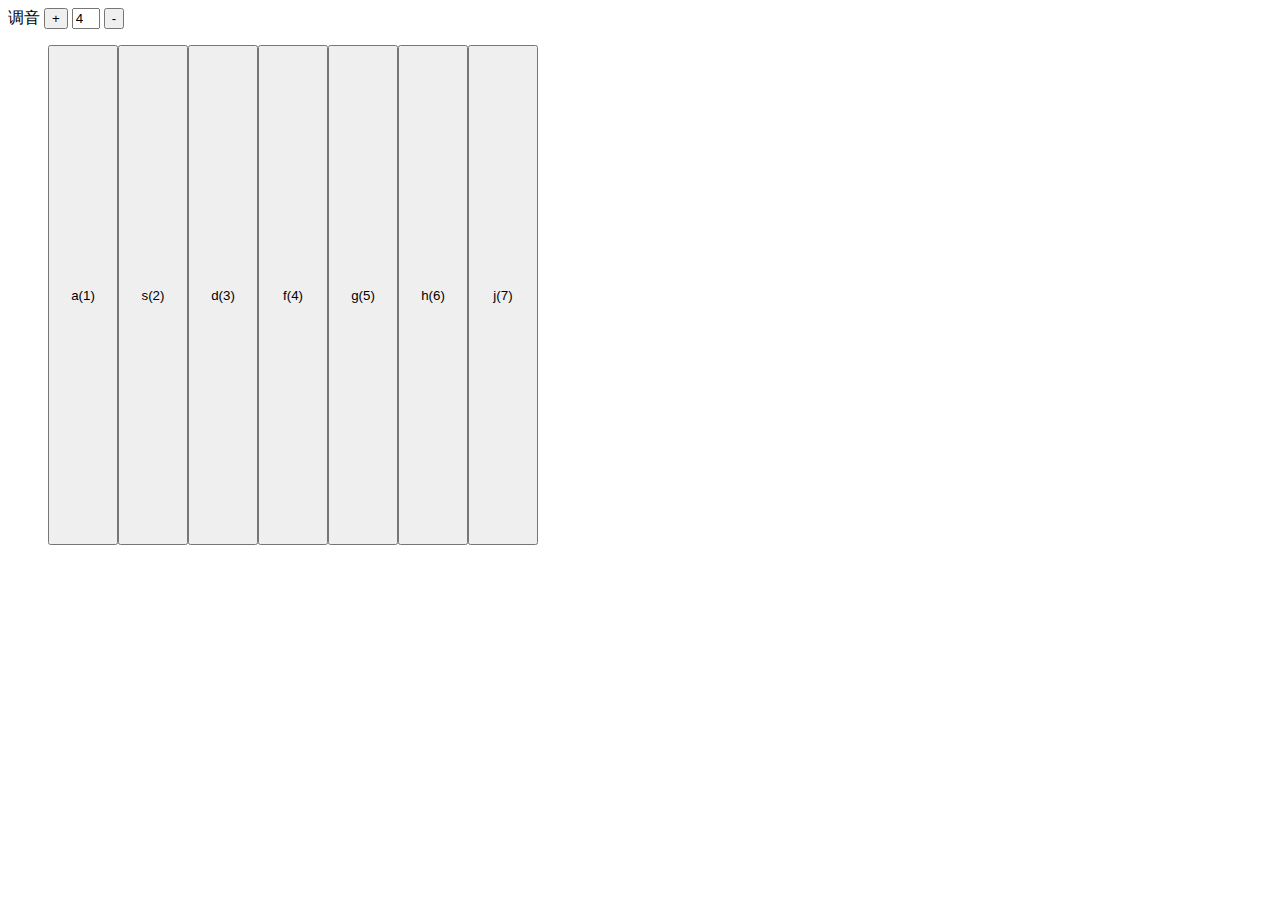
<file: gangqin/index.html>
<!DOCTYPE html>
<!-- saved from url=(0087)http://www.17sucai.com/preview/784137/2017-08-31/%E7%94%B5%E5%AD%90%E7%90%B4/index.html -->
<html lang="en"><head><meta http-equiv="Content-Type" content="text/html; charset=UTF-8">
	
	<title>Document</title>
	<style>
		
		ul li{
			float: left;
			list-style:none;
		}
		ul li button{
			width:70px;
			height:500px;
		}
		input{
			width:20px;
		}

	</style>
</head>
<body>
	<div>
		<span>调音</span>
		<button>+</button>
		<input type="text" value="4">
		<button>-</button>
	</div>
	<ul>
		<li><button>a(1)</button></li>
		<li><button>s(2)</button></li>
		<li><button>d(3)</button></li>
		<li><button>f(4)</button></li>
		<li><button>g(5)</button></li>
		<li><button>h(6)</button></li>
		<li><button>j(7)</button></li>
	</ul>
	
<script>

	// 先做调音调那块
		var aBtn = document.querySelectorAll("button");
		var oIpt = document.querySelector("input");
		aBtn[0].onclick=function() {
			oIpt.value=(oIpt.value++)>6?1:oIpt.value;
		}
		aBtn[1].onclick=function() {
			oIpt.value=(oIpt.value--)<2?7:oIpt.value;
		}

	// 获取按键
	var oUl = document.querySelector("ul");
	var aBtns = oUl.querySelectorAll("button");

	// 当键盘点击时，调用音乐响应函数
	window.onkeydown=function(e) {
		call(e)
	}

	// 当鼠标点击时，调用音乐响应函数
	var nums=[65,83,68,70,71,72,74];
	for (var i = 0; i<aBtns.length; i++) {
		aBtns[i].index=nums[i];
		aBtns[i].onclick=function() {
			call(this.index);
		}
	}


	// 制作音乐响应函数
	function call(e) {
	// e有两种可能  事件对象,或者是一个 数字
		// console.log(e.keyCode);
		// 键值	
		// a  s  d  f  g  h  j
		// 65 83 68 70 71 72 74
		 // 音律
		 // 1c 2d 3e 4f 5g 6a 7b
		 // 音乐文件名 a1 a2 a3 a4…………b1 b2 b3…………
 	// 判断
 	switch(e.keyCode || e){
 		case 65:
 		// 实例化一audio对象
 		var audio = new Audio();
 		// 设置好音频路径
 		audio.src="test/c"+oIpt.value+".mp3";
 		// 播放音频
 		audio.play();
 		break;
 		case 83:
		var audio=new Audio();
		audio.src="test/d"+oIpt.value+".mp3";
		audio.play();
		break;
		case 68:
		var audio=new Audio();
		audio.src="test/e"+oIpt.value+".mp3";
		audio.play();
		break;
		case 70:
		var audio=new Audio();
		audio.src="test/f"+oIpt.value+".mp3";
		audio.play();
		break;
		case 71:
		var audio=new Audio();
		audio.src="test/g"+oIpt.value+".mp3";
		audio.play();
		break;
		case 72:
		var audio=new Audio();
		audio.src="test/a"+oIpt.value+".mp3";
		audio.play();
		break;
		case 74:
		var audio=new Audio();
		audio.src="test/b"+oIpt.value+".mp3";
		audio.play();
		break;
 	}
	}
</script>


</body></html>
</file>
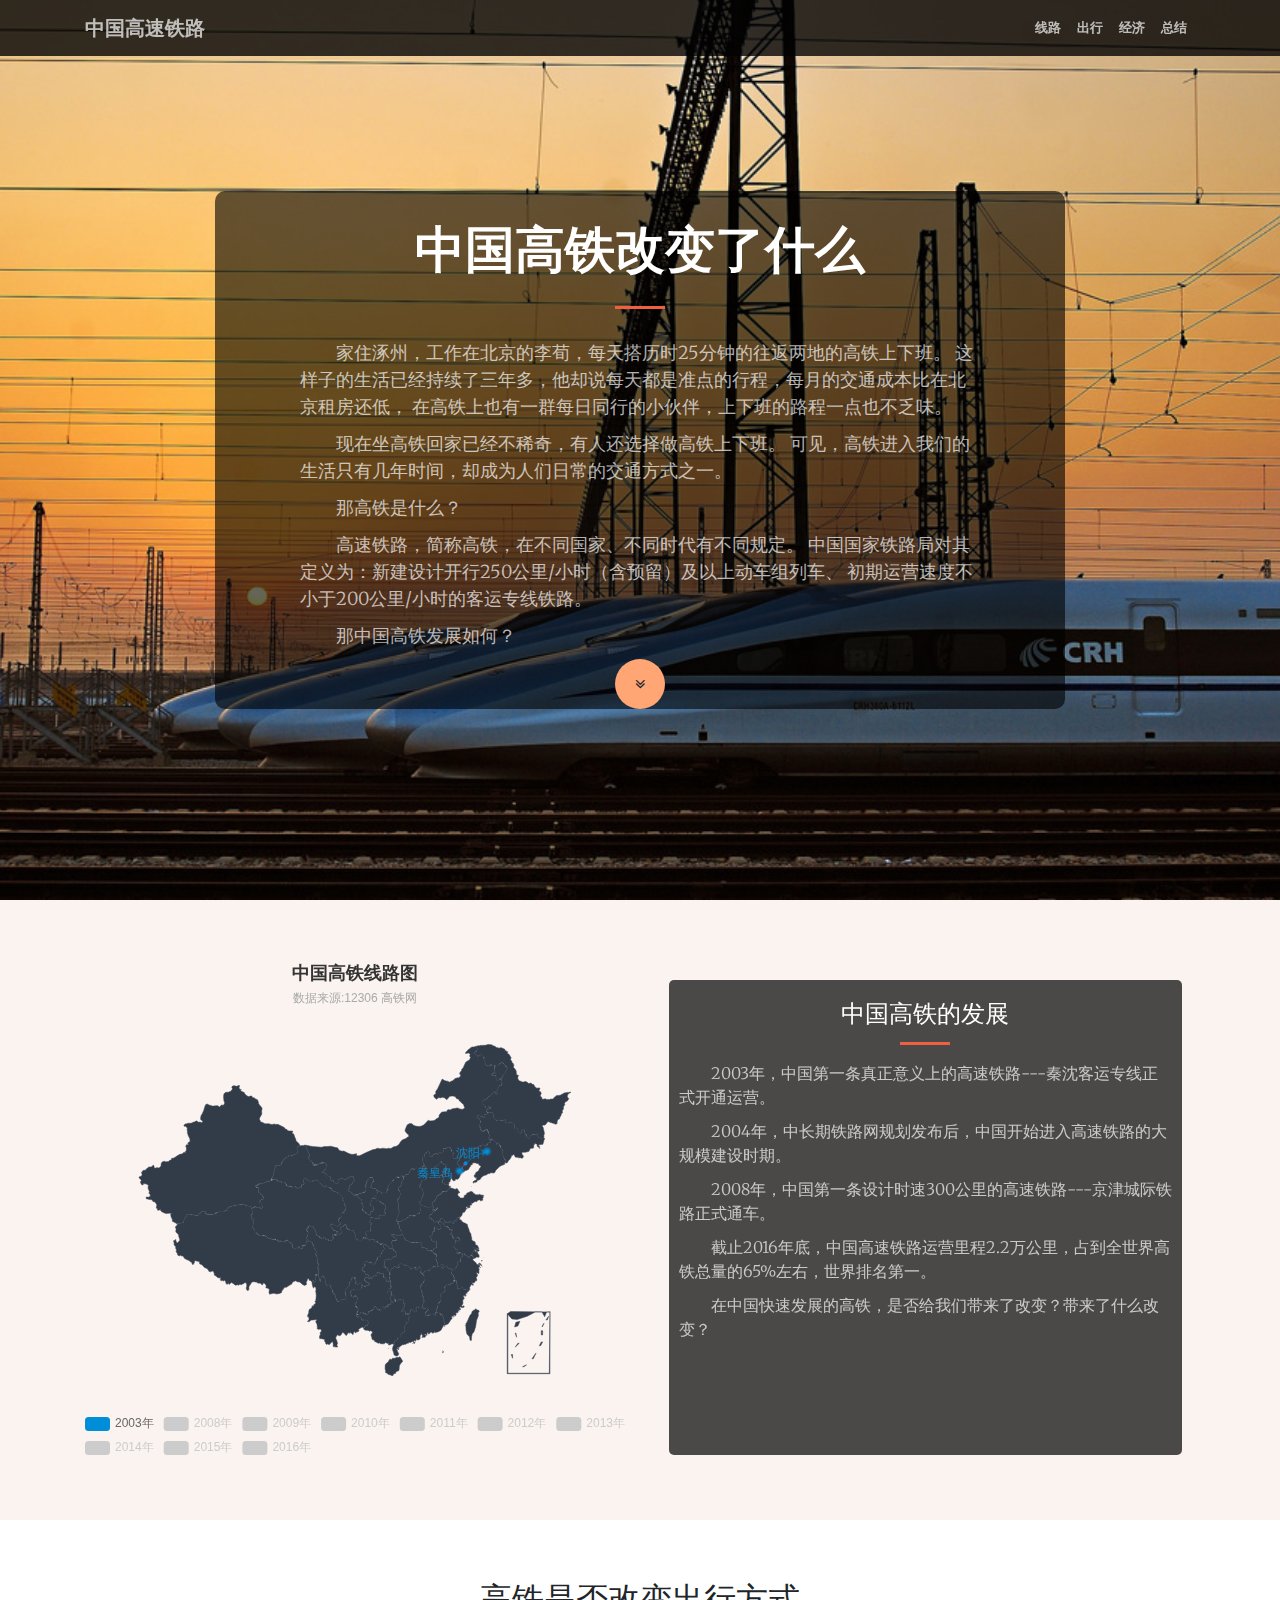
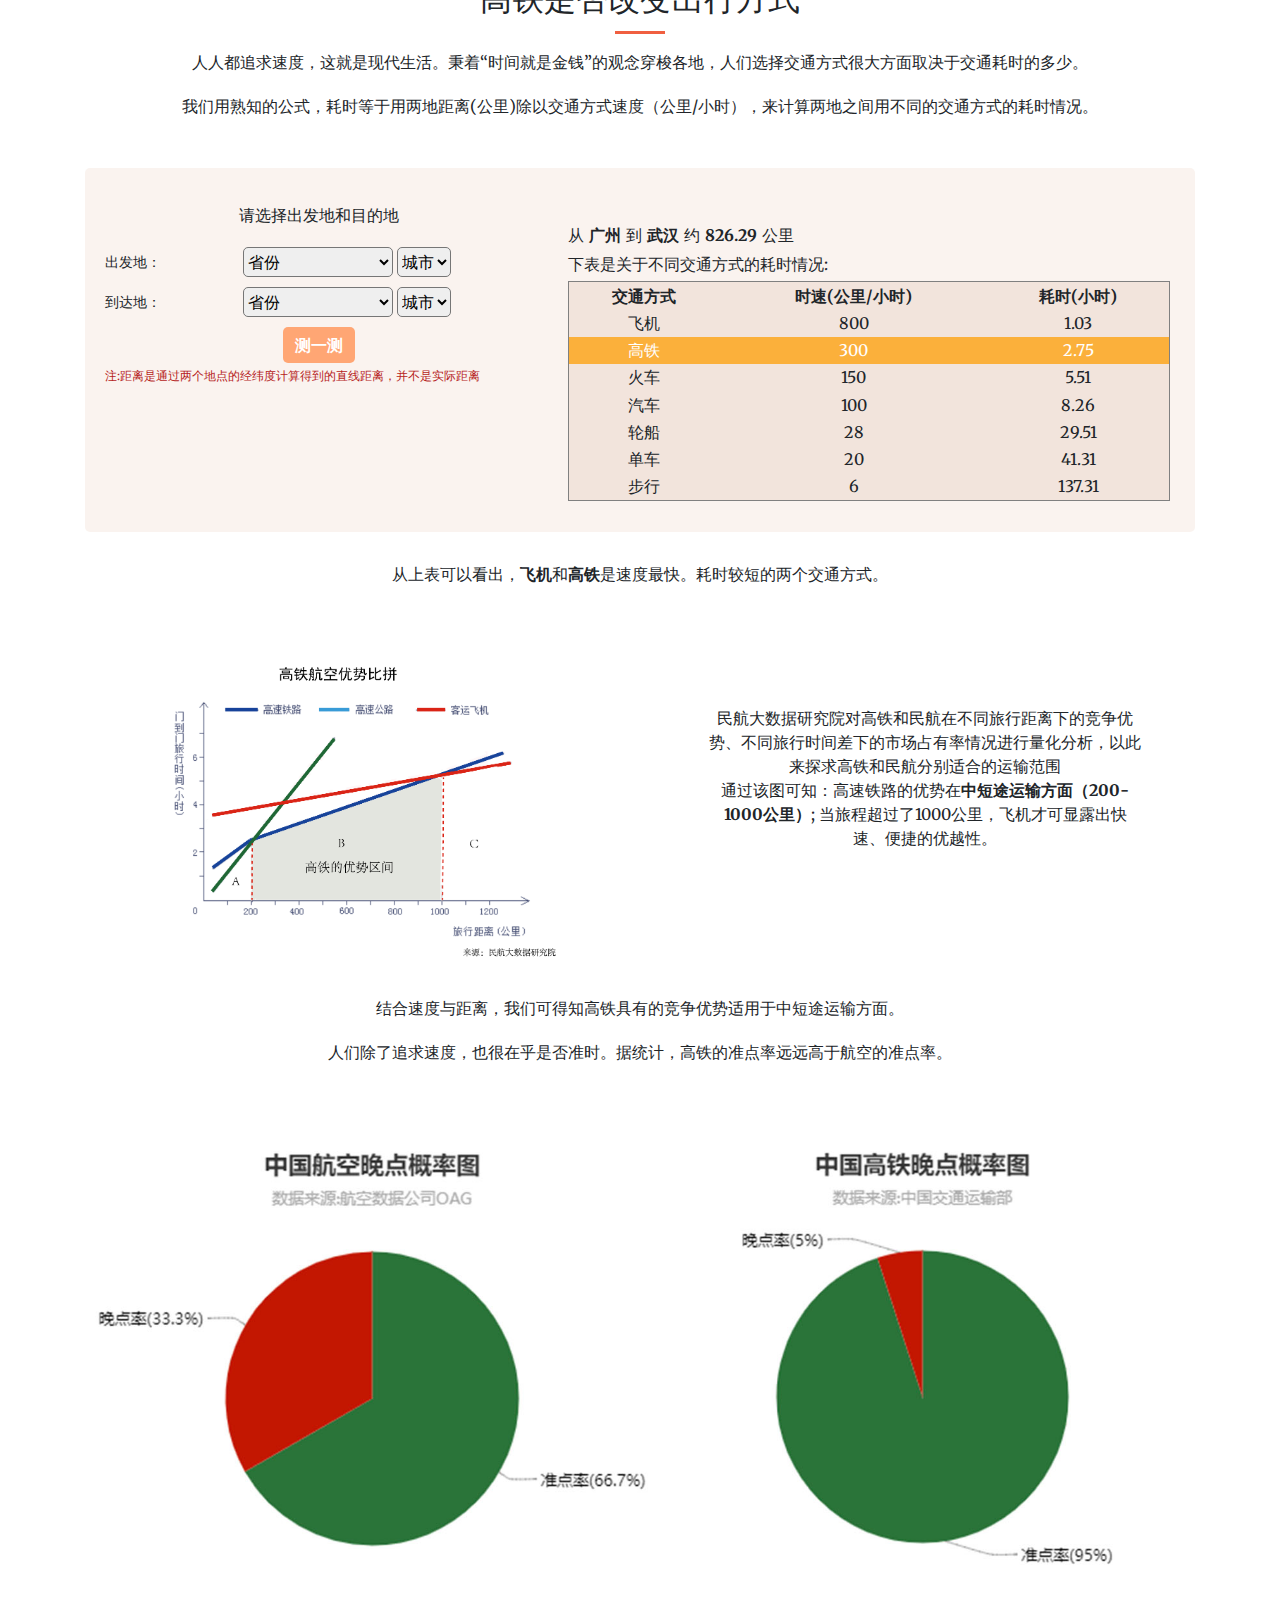
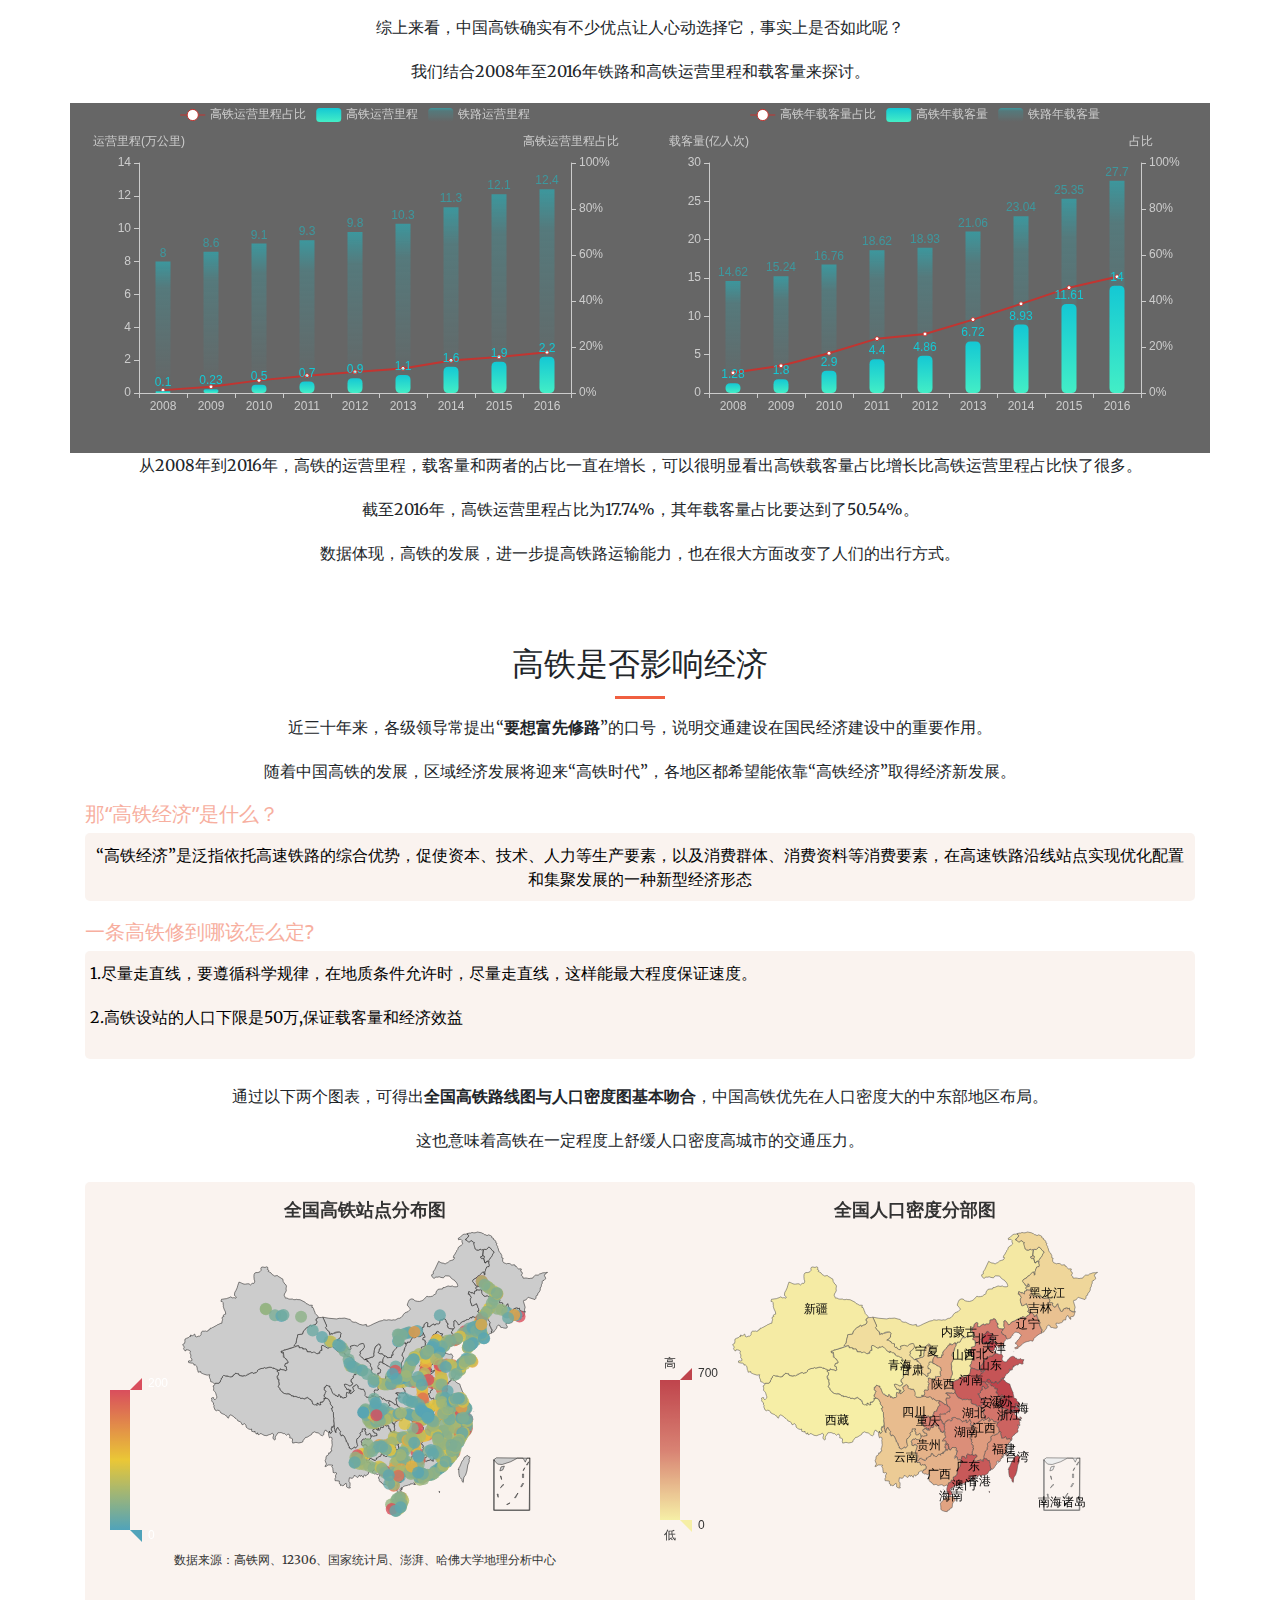
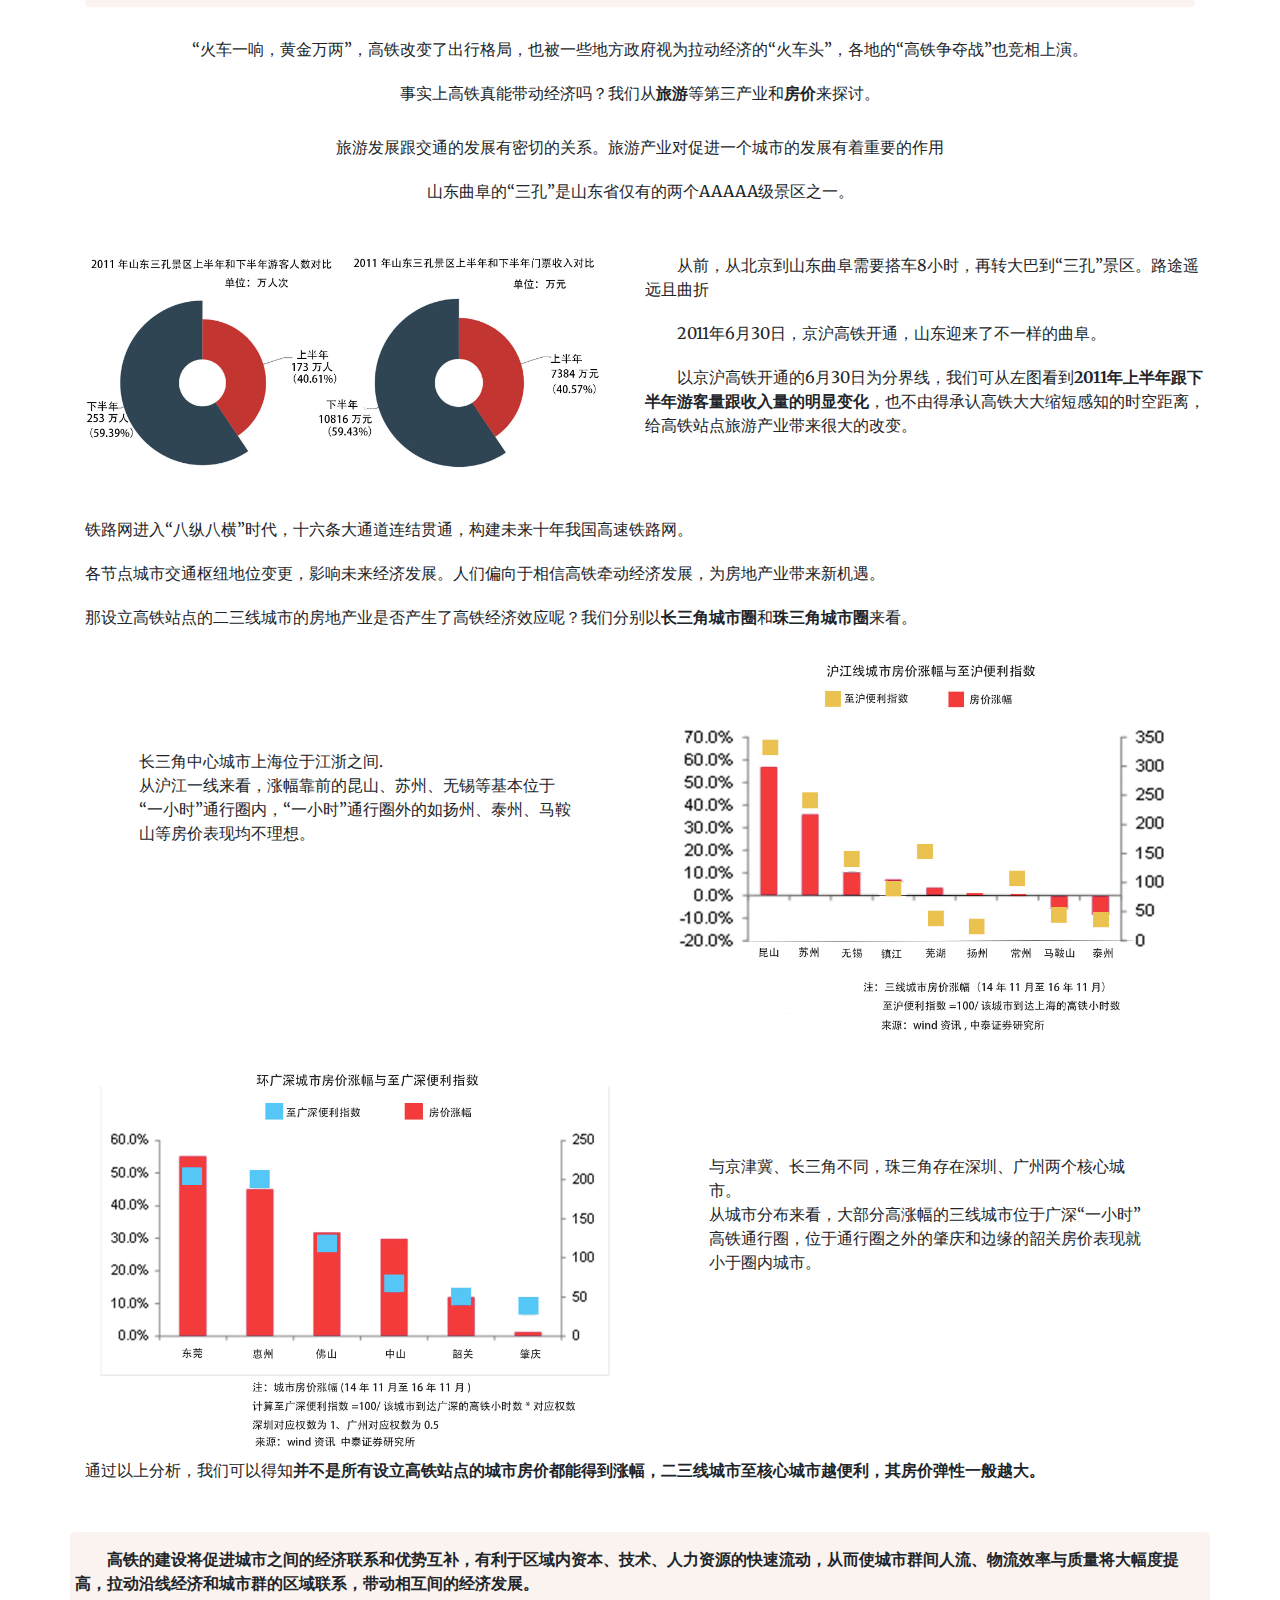
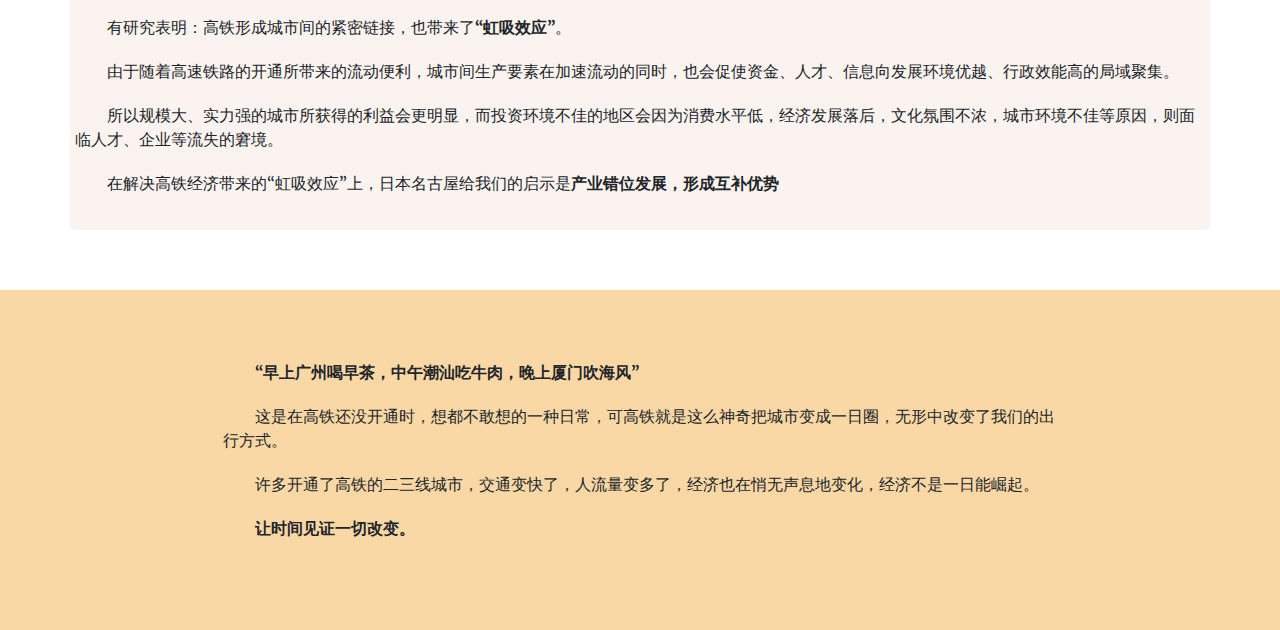
<file: highway/index.html>
<!DOCTYPE html>
<html lang="en">

<head>

    <meta charset="utf-8">
    <meta name="viewport" content="width=device-width, initial-scale=1, shrink-to-fit=no">
    <meta name="description" content="">
    <meta name="author" content="">

    <title>中国高速铁路改变了什么</title>

    <!-- Bootstrap core CSS -->
    <link href="vendor/bootstrap/css/bootstrap.min.css" rel="stylesheet">

    <!-- Custom fonts for this template -->
    <link href="vendor/font-awesome/css/font-awesome.min.css" rel="stylesheet" type="text/css">
    <link href='https://fonts.googleapis.com/css?family=Open+Sans:300italic,400italic,600italic,700italic,800italic,400,300,600,700,800' rel='stylesheet' type='text/css'>
    <link href='https://fonts.googleapis.com/css?family=Merriweather:400,300,300italic,400italic,700,700italic,900,900italic' rel='stylesheet' type='text/css'>

    <!-- Plugin CSS -->
    <link href="/vendor/magnific-popup/magnific-popup.css" rel="stylesheet">

    <!-- Custom styles for this template -->
    <link href="css/creative.min.css" rel="stylesheet">

    <!--styles for this template writed by myself-->
    <link rel="stylesheet" href="css/news.css">

</head>

<body id="page-top">

    <!-- Navigation 导航 -->
    <nav class="navbar navbar-expand-lg navbar-light fixed-top" id="mainNav">
        <div class="container">
            <a class="navbar-brand js-scroll-trigger" href="#page-top">中国高速铁路</a>
            <button class="navbar-toggler navbar-toggler-right" type="button" data-toggle="collapse" data-target="#navbarResponsive" aria-controls="navbarResponsive" aria-expanded="false" aria-label="Toggle navigation">
          <span class="navbar-toggler-icon"></span>
        </button>
            <div class="collapse navbar-collapse" id="navbarResponsive">
                <ul class="navbar-nav ml-auto">
                    <li class="nav-item">
                        <a class="nav-link js-scroll-trigger" href="#develop">线路</a>
                    </li>
                    <li class="nav-item">
                        <a class="nav-link js-scroll-trigger" href="#traffic">出行</a>
                    </li>
                    <li class="nav-item">
                        <a class="nav-link js-scroll-trigger" href="#economy">经济</a>
                    </li>
                    <li class="nav-item">
                        <a class="nav-link js-scroll-trigger" href="#end">总结</a>
                    </li>
                </ul>
            </div>
        </div>
    </nav>
    <!--头部-->
    <header class="masthead">
        <div class="header-content">
            <div class="header-content-inner">
                <h1 id="homeHeading">中国高铁改变了什么</h1>
                <hr>
                <p>
                    家住涿州，工作在北京的李荀，每天搭历时25分钟的往返两地的高铁上下班。 这样子的生活已经持续了三年多，他却说每天都是准点的行程，每月的交通成本比在北京租房还低， 在高铁上也有一群每日同行的小伙伴，上下班的路程一点也不乏味。
                </p>
                <p>现在坐高铁回家已经不稀奇，有人还选择做高铁上下班。 可见，高铁进入我们的生活只有几年时间，却成为人们日常的交通方式之一。
                </p>
                <p>
                    <strong>那高铁是什么？</strong>
                </p>
                <p>
                    高速铁路，简称高铁，在不同国家、不同时代有不同规定。 中国国家铁路局对其定义为：新建设计开行250公里/小时（含预留）及以上动车组列车、 初期运营速度不小于200公里/小时的客运专线铁路。
                </p>
                <p>
                    <strong>那中国高铁发展如何？</strong>
                    <!--截止2016年底，中国高速铁路运营里程占到全世界高铁总量的65%左右，世界排名第一。 短短十年间，中国高速铁路从无到有再到运营里程世界第一。-->
                </p>
                <!--<a class="btn btn-primary btn-xl js-scroll-trigger" href="#about">Find Out More</a>-->
                <a href="#develop" class="btn btn-circle btn-primary btn-xl js-scroll-trigger">
                    <i class="fa fa-angle-double-down animated"></i>
                </a>
            </div>
        </div>
    </header>
    <!--高铁版图 中国高铁的发展-->
    <section class="bg-primary" id="develop">
        <div class="container">
            <div class="row">
                <div class="col-lg-6">
                    <div id="chart1" style="width:100%;height:500px"></div>
                </div>
                <div class="col-lg-6">
                    <div class="develop-conn">
                        <h4 class="title1">中国高铁的发展</h4>
                        <hr/>
                        <p>2003年，中国第一条真正意义上的高速铁路---秦沈客运专线正式开通运营。</p>
                        <p>2004年，中长期铁路网规划发布后，中国开始进入高速铁路的大规模建设时期。</p>
                        <p>2008年，中国第一条设计时速300公里的高速铁路---京津城际铁路正式通车。</p>
                        <p>截止2016年底，中国高速铁路运营里程2.2万公里，占到全世界高铁总量的65%左右，世界排名第一。</p>
                        <p><strong>在中国快速发展的高铁，是否给我们带来了改变？带来了什么改变？</strong></p>
                    </div>
                </div>
            </div>
        </div>
    </section>
    <!--高铁是否改变出行方式-->
    <section id="traffic">
        <div class="container">
            <div class="row">
                <div class="col-lg-12 text-center">
                    <h2 class="section-heading">高铁是否改变出行方式</h2>
                    <hr class="primary">
                </div>
            </div>
        </div>
        <div class="container">
            <div class="row">
                <div class="col-lg-12 text-center">
                    <p class="p2">人人都追求速度，这就是现代生活。秉着“时间就是金钱”的观念穿梭各地，人们选择交通方式很大方面取决于交通耗时的多少。</p>
                    <p class="p2">我们用熟知的公式，耗时等于用两地距离(公里)除以交通方式速度（公里/小时），来计算两地之间用不同的交通方式的耗时情况。</p>
                </div>
            </div>
            <div class="row calculator">
                <div class="col-lg-5 text-center">
                    <div class="">
                        <p></p>
                        <p>请选择出发地和目的地</p>
                        <div class="from">
                            <div class="tip">出发地：</div>
                            <div class="con">
                                <select name="province" id="province1" onchange="getCity(1)">
                                    <option value="">省份</option>
                                </select>
                                <select name="city" id="city1">
                                    <option class="city1" value="">城市</option>
                                </select>
                            </div>
                        </div>
                        <div class="to">
                            <div class="tip">到达地：</div>
                            <div class="con">
                                <select name="province" id="province2" onchange="getCity(2)">
                                    <option value="">省份</option>
                                </select>
                                <select name="city" id="city2">
                                    <option class="city2" value="">城市</option>
                                </select>
                            </div>
                        </div>
                        <div class="submit">
                            <button type="button" class="btn btn-default" id="sbm">测一测</button>
                        </div>
                        <p class="notes">注:距离是通过两个地点的经纬度计算得到的直线距离，并不是实际距离</p>
                    </div>
                </div>
                <div class="col-lg-7 text-center ">
                    <div class="result">
                        <p class="title">从<span class="fromcity">广州</span>到<span class="tocity">武汉</span>约<span class="long">826.29</span>公里</p>
                        <p class="title2">下表是关于不同交通方式的耗时情况:</p>
                        <table class="table">
                            <tr>
                                <th>交通方式</th>
                                <th>时速(公里/小时)</th>
                                <th>耗时(小时)</th>
                            </tr>
                            <tr class="">
                                <td>飞机</td>
                                <td>800</td>
                                <td class="planetime">1.03</td>
                            </tr>
                            <tr class="highSpeed">
                                <td>高铁</td>
                                <td>300</td>
                                <td class="hightime">2.75</td>
                            </tr>
                            <tr>
                                <td>火车</td>
                                <td>150</td>
                                <td class="traintime">5.51</td>
                            </tr>
                            <tr>
                                <td>汽车</td>
                                <td>100</td>
                                <td class="cartime">8.26</td>
                            </tr>
                            <tr>
                                <td>轮船</td>
                                <td>28</td>
                                <td class="shiptime">29.51</td>
                            </tr>
                            <tr>
                                <td>单车</td>
                                <td>20</td>
                                <td class="biketime">41.31</td>
                            </tr>
                            <tr>
                                <td>步行</td>
                                <td>6</td>
                                <td class="walktime">137.31</td>
                            </tr>


                        </table>
                        <!--<div id="chart3" style="width:400px;height:300px;"></div>-->
                    </div>
                </div>
            </div>
            <div class="row">
                <div class="col-lg-12 text-center">
                    <p class="p2 ">从上表可以看出，<b>飞机</b>和<b>高铁</b>是速度最快。耗时较短的两个交通方式。</p>
                </div>
            </div>
            <div class="row">
                <div class="col-lg-6 text-center">
                    <img src="img/minhang.png" alt="高铁民航优势比拼" class="compareImg">
                </div>
                <div class="col-lg-6 text-center result2">
                    <p class="p2">民航大数据研究院对高铁和民航在不同旅行距离下的竞争优势、不同旅行时间差下的市场占有率情况进行量化分析，以此来探求高铁和民航分别适合的运输范围</p>
                    <p class="p2">通过该图可知：高速铁路的优势在<b>中短途运输方面（200-1000公里）</b>; 当旅程超过了1000公里，飞机才可显露出快速、便捷的优越性。
                    </p>
                </div>
            </div>
            <div class="row">
                <div class="col-lg-12 text-center">
                    <p class="p2 ">结合速度与距离，我们可得知高铁具有的竞争优势适用于中短途运输方面。</p>
                    <p class="p2">人们除了追求速度，也很在乎是否准时。据统计，高铁的准点率远远高于航空的准点率。</p>
                </div>
                <div class="col-lg-12 text-center">
                    <img src="img/compare.jpg" alt="高铁与航空误点率比较" class="compareImg">
                </div>
            </div>
            <div class="row">
                <div class="col-lg-12 text-center">
                    <p class="p2">综上来看，中国高铁确实有不少优点让人心动选择它，事实上是否如此呢？</p>
                    <p class="p2">我们结合2008年至2016年铁路和高铁运营里程和载客量来探讨。</p>
                </div>
            </div>
            <div class="row chart2">
                <div class="col-lg-6 text-center">
                    <div id="chart2" style="width:100%;height:350px"></div>
                </div>
                <div class="col-lg-6 text-center">
                    <div id="chart3" style="width:100%;height:350px"></div>
                </div>
            </div>
            <div class="row">
                <div class="col-lg-12 text-center">
                    <p class="p2">从2008年到2016年，高铁的运营里程，载客量和两者的占比一直在增长，可以很明显看出高铁载客量占比增长比高铁运营里程占比快了很多。</p>
                    <p class="p2">截至2016年，高铁运营里程占比为17.74%，其年载客量占比要达到了50.54%。</p>
                    <p>数据体现，高铁的发展，进一步提高铁路运输能力，也在很大方面改变了人们的出行方式。</p>
                </div>
            </div>
        </div>
    </section>
    <!--高铁是否影响经济-->
    <section id="economy">
        <div class="container">
            <div class="row">
                <div class="col-lg-12">
                    <h2 class="section-heading text-center">高铁是否影响经济</h2>
                    <hr>
                    <p class="p2">近三十年来，各级领导常提出“<b>要想富先修路</b>”的口号，说明交通建设在国民经济建设中的重要作用。</p>
                    <p class="p2">随着中国高铁的发展，区域经济发展将迎来“高铁时代”，各地区都希望能依靠“高铁经济”取得经济新发展。</p>

                </div>
                <div class="col-lg-12">
                    <h5 class="question-title">那“高铁经济”是什么？</h5>
                    <p class="p2 answer">“高铁经济”是泛指依托高速铁路的综合优势，促使资本、技术、人力等生产要素，以及消费群体、消费资料等消费要素，在高速铁路沿线站点实现优化配置和集聚发展的一种新型经济形态</p>
                </div>
            </div>
            <!--高铁站点选址-->
            <div class="row">
                <div class="col-lg-12 ">
                    <h5 class="question-title">一条高铁修到哪该怎么定?</h5>
                    <div class="col-lg-12 answer">
                        <p>1.尽量走直线，要遵循科学规律，在地质条件允许时，尽量走直线，这样能最大程度保证速度。</p>
                        <p>2.高铁设站的人口下限是50万,保证载客量和经济效益</p>
                    </div>
                </div>
            </div>
            <div class="col-lg-12">
                <p class="p2 fenbu">通过以下两个图表，可得出<b>全国高铁路线图与人口密度图基本吻合</b>，中国高铁优先在人口密度大的中东部地区布局。</p>
                <p class="p2">这也意味着高铁在一定程度上舒缓人口密度高城市的交通压力。</p>
            </div>
            <div class="row station">
                <div class="col-lg-6 text-center">
                    <div id="chart4" style="width:100%;height:350px"></div>
                </div>
                <div class="col-lg-6 text-center">
                    <div id="chart5" style="width:100%;height:350px"></div>
                </div>
                <div class="col-lg-6">
                    <p class="datatip">数据来源：高铁网、12306、国家统计局、澎湃、哈佛大学地理分析中心</p>
                </div>
            </div>
            <div class="row">
                <div class="col-lg-12">
                    <p class="p2">“火车一响，黄金万两”，高铁改变了出行格局，也被一些地方政府视为拉动经济的“火车头”，各地的“高铁争夺战”也竞相上演。</p>
                    <p class="p2">事实上高铁真能带动经济吗？我们从<b>旅游</b>等第三产业和<b>房价</b>来探讨。</p>
                </div>
            </div>
            <!--旅游-->
            <div class="row travel">
                <div class="col-lg-12">
                    <p class="p2">
                        旅游发展跟交通的发展有密切的关系。旅游产业对促进一个城市的发展有着重要的作用
                    </p>
                    <p class="p2">
                        山东曲阜的“三孔”是山东省仅有的两个AAAAA级景区之一。
                    </p>
                </div>
                <div class="col-lg-6 text-center">
                    <img src="img/lvyou.jpg" alt="三孔景区在高铁开通的前后半年对比" class="compareImg">
                </div>
                <div class="col-lg-6 text-center result">
                    <p class="p3">从前，从北京到山东曲阜需要搭车8小时，再转大巴到“三孔”景区。路途遥远且曲折</p>
                    <p class="p3">
                        2011年6月30日，京沪高铁开通，山东迎来了不一样的曲阜。
                    </p>
                    <p class="p3">以京沪高铁开通的6月30日为分界线，我们可从左图看到<b>2011年上半年跟下半年游客量跟收入量的明显变化</b>，也不由得承认高铁大大缩短感知的时空距离，给高铁站点旅游产业带来很大的改变。</p>
                </div>
            </div>
            <!--房产-->
            <div class="row">
                <div class="col-lg-12">
                    <p>铁路网进入“八纵八横”时代，十六条大通道连结贯通，构建未来十年我国高速铁路网。</p>
                    <p>各节点城市交通枢纽地位变更，影响未来经济发展。人们偏向于相信高铁牵动经济发展，为房地产业带来新机遇。</p>
                    <p>那设立高铁站点的二三线城市的房地产业是否产生了高铁经济效应呢？我们分别以<b>长三角城市圈</b>和<b>珠三角城市圈</b>来看。</p>
                </div>
                <div class="col-lg-6 result2">
                    <p>长三角中心城市上海位于江浙之间.</p>
                    <p>从沪江一线来看，涨幅靠前的昆山、苏州、无锡等基本位于“一小时”通行圈内，“一小时”通行圈外的如扬州、泰州、马鞍山等房价表现均不理想。</p>
                </div>
                <div class="col-lg-6">
                    <img src="img/hujiang.jpg" alt="沪江沿线城市房价涨幅对比" class="compareImg">
                </div>

                <div class="col-lg-6 text-center">
                    <img src="img/guangshen.jpg" alt="环广深线城市房价涨幅对比" class="compareImg">
                </div>
                <div class="col-lg-6 result2">
                    <p>与京津冀、长三角不同，珠三角存在深圳、广州两个核心城市。</p>
                    <p>从城市分布来看，大部分高涨幅的三线城市位于广深“一小时”高铁通行圈，位于通行圈之外的肇庆和边缘的韶关房价表现就小于圈内城市。</p>
                </div>

                <div class="col-lg-12">
                    <p>通过以上分析，我们可以得知<b>并不是所有设立高铁站点的城市房价都能得到涨幅，二三线城市至核心城市越便利，其房价弹性一般越大。</b></p>
                </div>
            </div>
            <!--虹吸效应-->
            <div class="row">
                <div class="col-lg-12 text-center all">
                    <p class="p3"><b>高铁的建设将促进城市之间的经济联系和优势互补，有利于区域内资本、技术、人力资源的快速流动，从而使城市群间人流、物流效率与质量将大幅度提高，拉动沿线经济和城市群的区域联系，带动相互间的经济发展。</b></p>
                    <p class="p3"> 有研究表明：高铁形成城市间的紧密链接，也带来了<b>“虹吸效应”</b>。</p>
                    <p class="p3">由于随着高速铁路的开通所带来的流动便利，城市间生产要素在加速流动的同时，也会促使资金、人才、信息向发展环境优越、行政效能高的局域聚集。</p>
                    <p class="p3">所以规模大、实力强的城市所获得的利益会更明显，而投资环境不佳的地区会因为消费水平低，经济发展落后，文化氛围不浓，城市环境不佳等原因，则面临人才、企业等流失的窘境。</p>
                    <p class="p3">在解决高铁经济带来的“虹吸效应”上，日本名古屋给我们的启示是<b>产业错位发展，形成互补优势</b></p>
                </div>
            </div>
        </div>
    </section>

    <!--总结-->
    <section id="end">
        <div class="row">
            <div class="col-md-8 col-md-offset-2 end">
                <p class="p3"><b>“早上广州喝早茶，中午潮汕吃牛肉，晚上厦门吹海风”</b></p>
                <p class="p3">这是在高铁还没开通时，想都不敢想的一种日常，可高铁就是这么神奇把城市变成一日圈，无形中改变了我们的出行方式。</p>
                <p class="p3">许多开通了高铁的二三线城市，交通变快了，人流量变多了，经济也在悄无声息地变化，经济不是一日能崛起。</p>
                <p class="p3"><b>让时间见证一切改变。</b></p>
            </div>
        </div>
    </section>

    <!-- Bootstrap core JavaScript -->
    <script src="vendor/jquery/jquery.min.js"></script>
    <script src="vendor/popper/popper.min.js"></script>
    <script src="vendor/bootstrap/js/bootstrap.min.js"></script>

    <!-- Plugin JavaScript -->
    <script src="vendor/jquery-easing/jquery.easing.min.js"></script>
    <script src="vendor/scrollreveal/scrollreveal.min.js"></script>
    <script src="vendor/magnific-popup/jquery.magnific-popup.min.js"></script>

    <!-- Custom scripts for this template -->
    <script src="js/creative.min.js"></script>

    <!--My JavaScript-->
    <script src="js/echarts.min.js"></script>
    <script src="js/china.js"></script>
    <script src="js/geoCoordMap.js"></script>
    <script src="js/chart1.js"></script>
    <script src="js/province.js"></script>
    <script src="js/cities.js"></script>
    <script src="js/calculator.js"></script>
    <script src="js/chart2.js"></script>
    <script src="js/chart3.js"></script>
    <script src="js/chart4.js"></script>
    <script src="js/chart5.js"></script>
</body>

</html>
</file>
<file: highway/css/news.css>
header.masthead .header-content .header-content-inner {
    background: rgba(0, 0, 0, 0.6);
    border-radius: 10px;
    padding-top: 30px;
}

.btn-xl {
    width: 50px;
    height: 50px;
    line-height: 50px;
    border-radius: 50%;
    padding: 0;
}

.btn-primary {
    border-color: rgb(246, 232, 223);
    background-color: rgba(246, 232, 223, 1);
}

.bg-primary {
    background: rgba(246, 232, 223, 0.5) !important;
}

.fa {
    color: #19232c;
}

.develop-conn {
    width: 95%;
    height: 95%;
    padding: 20px 10px;
    background: rgba(0, 0, 0, 0.7);
    margin-left: auto;
    margin-right: auto;
    margin-top: 20px;
    border-radius: 5px;
}

.develop-conn>p {
    font-size: 16px;
    font-weight: 300;
    margin-bottom: 10px;
    text-align: left;
    text-indent: 2em;
    color: rgba(255, 255, 255, .7);
}

.title1 {
    text-align: center;
    font-weight: 400;
    color: #fff;
}

section {
    padding: 60px 0;
}


/*计算器*/

@media (min-width: 992px) {
    .calculator {
        padding: 3.5em 5.5em;
        margin: 50px auto;
    }
}

.calculator {
    background: rgba(246, 232, 223, 0.5) !important;
    margin: 30px auto;
    border-radius: 5px;
    padding: 15px 5px;
}

.from,
.to {
    height: 40px;
}

.tip {
    float: left;
    font-size: 14px;
    min-width: 40px;
    max-width: 60px;
    height: 30px;
    line-height: 30px;
}

.conn {
    float: left;
}

select {
    height: 30px;
    border-radius: 5px;
}

.submit {
    text-align: center;
}

.btn {
    border-radius: 50%;
}

#sbm {
    /*width: 94px;
    height: 35px;
    line-height: 35px;*/
    text-align: center;
}

.table {
    border: 1px solid grey;
    text-align: center;
    background: #f2e4dc;
}

.table td,
.table th {
    padding: .1em;
    text-align: center;
}

.table td {
    border: none;
}

.table th {
    border-top: 1px solid grey;
}

.btn-default:hover {
    color: #fff;
    border-color: #eb7f41;
    background-color: #f4a172;
}

.btn {
    background: #ffa674;
    color: #fff;
}

.notes {
    font-size: 12px;
    height: 25px;
    line-height: 25px;
    text-align: left;
    color: #b61c1c;
}

.title {
    margin-top: 10px;
}

.title,
.title2 {
    margin-bottom: 5px;
    text-align: left;
}

.fromcity,
.tocity,
.long {
    padding: 0 5px;
    font-weight: bold;
}

.highSpeed {
    background: #fbb03b;
    color: #fff;
}

.p2 {
    text-align: left;
}

@media (min-width: 992px) {
    .p2 {
        text-align: center;
    }
}

.compareImg,
.compareImg1 {
    width: 100%;
    height: 100%;
}

#sbm {
    border-radius: 5px;
}

.chart2 {
    background: #666;
}

#economy {
    padding: 0 0 30px;
}

.p3 {
    text-align: left;
    text-indent: 2em;
}

.station {
    background: rgba(246, 232, 223, 0.5) !important;
    margin: 30px auto;
    border-radius: 5px;
    padding: 15px 5px;
}

.question-title {
    color: #f7af9f;
}

.answer {
    background: rgba(246, 232, 223, 0.5) !important;
    padding: 10px 5px;
    border-radius: 5px;
    color: #000;
}

.fenbu {
    padding-top: 25px;
}

.datatip {
    height: 25px;
    line-height: 25px;
    font-size: 12px;
    text-align: center;
    color: #333;
}

@media (min-width: 992px) {
    .result {
        padding-top: 30px;
        padding-left: 5px;
        padding-right: 5px;
    }
    .travel {
        margin-top: 10px;
        margin-bottom: 20px;
    }
    .result2 {
        padding-top: 100px;
    }
    .result2>p {
        width: 80%;
        margin: 0 auto;
    }
}

.all {
    background: rgba(246, 232, 223, 0.5) !important;
    margin: 30px auto;
    border-radius: 5px;
    padding: 15px 5px;
}

.end {
    margin: 10px auto;
    padding: 0px 20px;
}

#end {
    background: rgba(246, 190, 106, 0.6);
}
</file>
<file: highway/css/creative.min.css>
/*!
 * Start Bootstrap - Createive v4.0.0-beta (http://startbootstrap.com/template-overviews/creative)
 * Copyright 2013-2017 Start Bootstrap
 * Licensed under MIT (https://github.com/BlackrockDigital/startbootstrap-creative/blob/master/LICENSE)
 */

body,
html {
    width: 100%;
    height: 100%
}

body {
    font-family: Merriweather, 'Helvetica Neue', Arial, sans-serif
}

hr {
    max-width: 50px;
    border-width: 3px;
    border-color: #f05f40
}

hr.light {
    border-color: #fff
}

a {
    color: #f05f40;
    -webkit-transition: all .2s;
    -moz-transition: all .2s;
    transition: all .2s
}

a:focus,
a:hover {
    color: #f05f40
}

h1,
h2,
h3,
h4,
h5,
h6 {
    font-family: 'Open Sans', 'Helvetica Neue', Arial, sans-serif
}

p {
    font-size: 16px;
    line-height: 1.5;
    margin-bottom: 20px
}

.bg-primary {
    background-color: #f05f40!important
}

.bg-dark {
    color: #fff;
    background-color: #222!important
}

.text-faded {
    color: rgba(255, 255, 255, .7)
}

section {
    padding: 100px 0
}

.section-heading {
    margin-top: 0
}

::-moz-selection {
    color: #fff;
    background: #222;
    text-shadow: none
}

::selection {
    color: #fff;
    background: #222;
    text-shadow: none
}

img::selection {
    color: #fff;
    background: 0 0
}

img::-moz-selection {
    color: #fff;
    background: 0 0
}

body {
    -webkit-tap-highlight-color: #222
}

#mainNav {
    border-color: rgba(34, 34, 34, .05);
    background-color: #fff;
    font-family: 'Open Sans', 'Helvetica Neue', Arial, sans-serif;
    -webkit-transition: all .2s;
    -moz-transition: all .2s;
    transition: all .2s
}

#mainNav .navbar-brand {
    font-weight: 700;
    text-transform: uppercase;
    color: #f05f40;
    font-family: 'Open Sans', 'Helvetica Neue', Arial, sans-serif
}

#mainNav .navbar-brand:focus,
#mainNav .navbar-brand:hover {
    color: #f05f40
}

#mainNav .navbar-toggle {
    font-size: 12px;
    font-weight: 700;
    text-transform: uppercase;
    color: #222
}

#mainNav .navbar-nav>li.nav-item>a.nav-link,
#mainNav .navbar-nav>li.nav-item>a.nav-link:focus {
    font-size: 13px;
    font-weight: 700;
    text-transform: uppercase;
    color: #222
}

#mainNav .navbar-nav>li.nav-item>a.nav-link:focus:hover,
#mainNav .navbar-nav>li.nav-item>a.nav-link:hover {
    color: #f05f40
}

#mainNav .navbar-nav>li.nav-item>a.nav-link.active,
#mainNav .navbar-nav>li.nav-item>a.nav-link:focus.active {
    color: #f05f40!important;
    background-color: transparent
}

#mainNav .navbar-nav>li.nav-item>a.nav-link.active:hover,
#mainNav .navbar-nav>li.nav-item>a.nav-link:focus.active:hover {
    background-color: transparent
}

@media (min-width:992px) {
    #mainNav {
        border-color: rgba(255, 255, 255, .3);
        background-color: rgba(3, 3, 3, 0.8)
        /*background-color: transparent*/
    }
    #mainNav .navbar-brand {
        color: rgba(255, 255, 255, .7)
    }
    #mainNav .navbar-brand:focus,
    #mainNav .navbar-brand:hover {
        color: #fff
    }
    #mainNav .navbar-nav>li.nav-item>a.nav-link,
    #mainNav .navbar-nav>li.nav-item>a.nav-link:focus {
        color: rgba(255, 255, 255, .7)
    }
    #mainNav .navbar-nav>li.nav-item>a.nav-link:focus:hover,
    #mainNav .navbar-nav>li.nav-item>a.nav-link:hover {
        color: #fff
    }
    #mainNav.navbar-shrink {
        border-color: rgba(34, 34, 34, .05);
        background-color: rgba(3, 3, 3, 0.8)
    }
    #mainNav.navbar-shrink .navbar-brand {
        font-size: 16px;
        color: #f05f40
    }
    #mainNav.navbar-shrink .navbar-brand:focus,
    #mainNav.navbar-shrink .navbar-brand:hover {
        color: #f05f40
    }
    #mainNav.navbar-shrink .navbar-nav>li.nav-item>a.nav-link,
    #mainNav.navbar-shrink .navbar-nav>li.nav-item>a.nav-link:focus {
        color: #fff
    }
    #mainNav.navbar-shrink .navbar-nav>li.nav-item>a.nav-link:focus:hover,
    #mainNav.navbar-shrink .navbar-nav>li.nav-item>a.nav-link:hover {
        color: #f05f40
    }
}

header.masthead {
    position: relative;
    width: 100%;
    min-height: auto;
    text-align: center;
    color: #fff;
    background-image: url(../img/header.png);
    background-position: center;
    -webkit-background-size: cover;
    -moz-background-size: cover;
    -o-background-size: cover;
    background-size: cover
}

header.masthead .header-content {
    position: relative;
    width: 100%;
    padding: 150px 15px 100px;
    text-align: center
}

header.masthead .header-content .header-content-inner h1 {
    font-size: 30px;
    font-weight: 700;
    margin-top: 0;
    margin-bottom: 0;
    text-transform: uppercase
}

header.masthead .header-content .header-content-inner hr {
    margin: 30px auto
}

header.masthead .header-content .header-content-inner p {
    font-size: 16px;
    font-weight: 300;
    margin-bottom: 10px;
    text-align: left;
    text-indent: 2em;
    color: rgba(255, 255, 255, .7)
}

@media (min-width:768px) {
    header.masthead {
        height: 100%;
        min-height: 600px
    }
    header.masthead .header-content {
        position: absolute;
        top: 50%;
        padding: 0 50px;
        -webkit-transform: translateY(-50%);
        -ms-transform: translateY(-50%);
        transform: translateY(-50%)
    }
    header.masthead .header-content .header-content-inner {
        max-width: 850px;
        margin-right: auto;
        margin-left: auto;
        background: rgba(0, 0, 0, 0.6);
        border-radius: 10px;
        padding-top: 30px;
    }
    header.masthead .header-content .header-content-inner h1 {
        font-size: 50px
    }
    header.masthead .header-content .header-content-inner p {
        font-size: 18px;
        max-width: 80%;
        margin-right: auto;
        margin-left: auto
    }
}

.service-box {
    max-width: 400px;
    margin: 50px auto 0
}

@media (min-width:992px) {
    .service-box {
        margin: 20px auto 0
    }
}

.service-box p {
    margin-bottom: 0
}

.portfolio-box {
    position: relative;
    display: block;
    max-width: 650px;
    margin: 0 auto
}

.portfolio-box .portfolio-box-caption {
    position: absolute;
    bottom: 0;
    display: block;
    width: 100%;
    height: 100%;
    text-align: center;
    opacity: 0;
    color: #fff;
    background: rgba(240, 95, 64, .9);
    -webkit-transition: all .2s;
    -moz-transition: all .2s;
    transition: all .2s
}

.portfolio-box .portfolio-box-caption .portfolio-box-caption-content {
    position: absolute;
    top: 50%;
    width: 100%;
    transform: translateY(-50%);
    text-align: center
}

.portfolio-box .portfolio-box-caption .portfolio-box-caption-content .project-category,
.portfolio-box .portfolio-box-caption .portfolio-box-caption-content .project-name {
    padding: 0 15px;
    font-family: 'Open Sans', 'Helvetica Neue', Arial, sans-serif
}

.portfolio-box .portfolio-box-caption .portfolio-box-caption-content .project-category {
    font-size: 14px;
    font-weight: 600;
    text-transform: uppercase
}

.portfolio-box .portfolio-box-caption .portfolio-box-caption-content .project-name {
    font-size: 18px
}

.portfolio-box:hover .portfolio-box-caption {
    opacity: 1
}

.portfolio-box:focus {
    outline: 0
}

@media (min-width:768px) {
    .portfolio-box .portfolio-box-caption .portfolio-box-caption-content .project-category {
        font-size: 16px
    }
    .portfolio-box .portfolio-box-caption .portfolio-box-caption-content .project-name {
        font-size: 22px
    }
}

.call-to-action {
    padding: 50px 0
}

.call-to-action h2 {
    margin: 0 auto 20px
}

.text-primary {
    color: #f05f40!important
}

.no-gutter>[class*=col-] {
    padding-right: 0;
    padding-left: 0
}

.btn-default {
    color: #222;
    border-color: #fff;
    background-color: #fff
}

.btn-default.focus,
.btn-default:focus {
    color: #222;
    border-color: #bfbfbf;
    background-color: #e6e6e6
}

.btn-default:hover {
    color: #222;
    border-color: #e0e0e0;
    background-color: #e6e6e6
}

.btn-default.active,
.btn-default:active,
.open>.btn-default.dropdown-toggle {
    color: #222;
    border-color: #e0e0e0;
    background-color: #e6e6e6
}

.btn-default.active.focus,
.btn-default.active:focus,
.btn-default.active:hover,
.btn-default:active.focus,
.btn-default:active:focus,
.btn-default:active:hover,
.open>.btn-default.dropdown-toggle.focus,
.open>.btn-default.dropdown-toggle:focus,
.open>.btn-default.dropdown-toggle:hover {
    color: #222;
    border-color: #bfbfbf;
    background-color: #d4d4d4
}

.btn-default.active,
.btn-default:active,
.open>.btn-default.dropdown-toggle {
    background-image: none
}

.btn-default.disabled.focus,
.btn-default.disabled:focus,
.btn-default.disabled:hover,
.btn-default[disabled].focus,
.btn-default[disabled]:focus,
.btn-default[disabled]:hover,
fieldset[disabled] .btn-default.focus,
fieldset[disabled] .btn-default:focus,
fieldset[disabled] .btn-default:hover {
    border-color: #fff;
    background-color: #fff
}

.btn-default .badge {
    color: #fff;
    background-color: #222
}

.btn-primary {
    color: #fff;
    border-color: #f05f40;
    background-color: #f05f40
}

.btn-primary.focus,
.btn-primary:focus {
    color: #fff;
    border-color: #a4270d;
    background-color: #eb3812
}

.btn-primary:hover {
    color: #fff;
    border-color: #e13612;
    background-color: #eb3812
}

.btn-primary.active,
.btn-primary:active,
.open>.btn-primary.dropdown-toggle {
    color: #fff;
    border-color: #e13612;
    background-color: #eb3812
}

.btn-primary.active.focus,
.btn-primary.active:focus,
.btn-primary.active:hover,
.btn-primary:active.focus,
.btn-primary:active:focus,
.btn-primary:active:hover,
.open>.btn-primary.dropdown-toggle.focus,
.open>.btn-primary.dropdown-toggle:focus,
.open>.btn-primary.dropdown-toggle:hover {
    color: #fff;
    border-color: #a4270d;
    background-color: #c93110
}

.btn-primary.active,
.btn-primary:active,
.open>.btn-primary.dropdown-toggle {
    background-image: none
}

.btn-primary.disabled.focus,
.btn-primary.disabled:focus,
.btn-primary.disabled:hover,
.btn-primary[disabled].focus,
.btn-primary[disabled]:focus,
.btn-primary[disabled]:hover,
fieldset[disabled] .btn-primary.focus,
fieldset[disabled] .btn-primary:focus,
fieldset[disabled] .btn-primary:hover {
    border-color: #f05f40;
    background-color: #f05f40
}

.btn-primary .badge {
    color: #f05f40;
    background-color: #fff
}

.btn {
    font-weight: 700;
    text-transform: uppercase;
    border: none;
    border-radius: 300px;
    font-family: 'Open Sans', 'Helvetica Neue', Arial, sans-serif
}

.btn-xl {
    padding: 15px 30px
}
</file>
